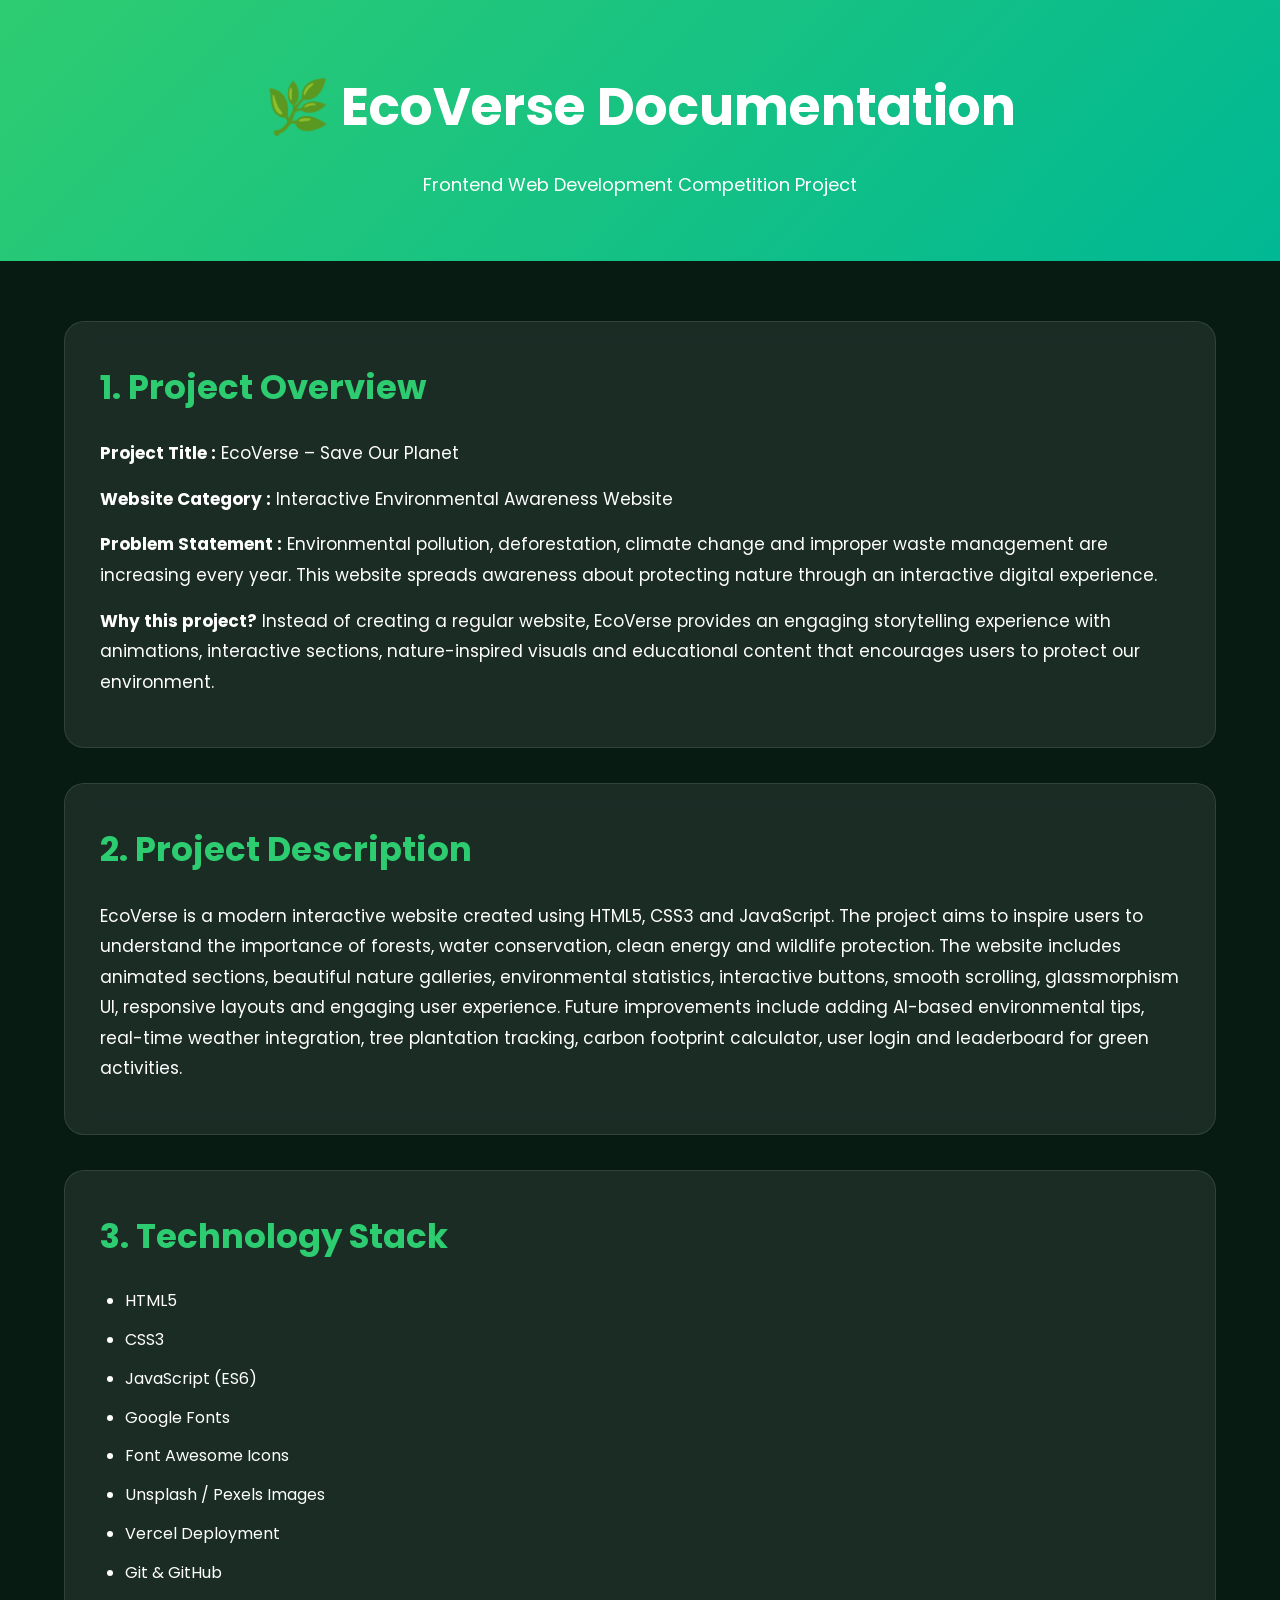
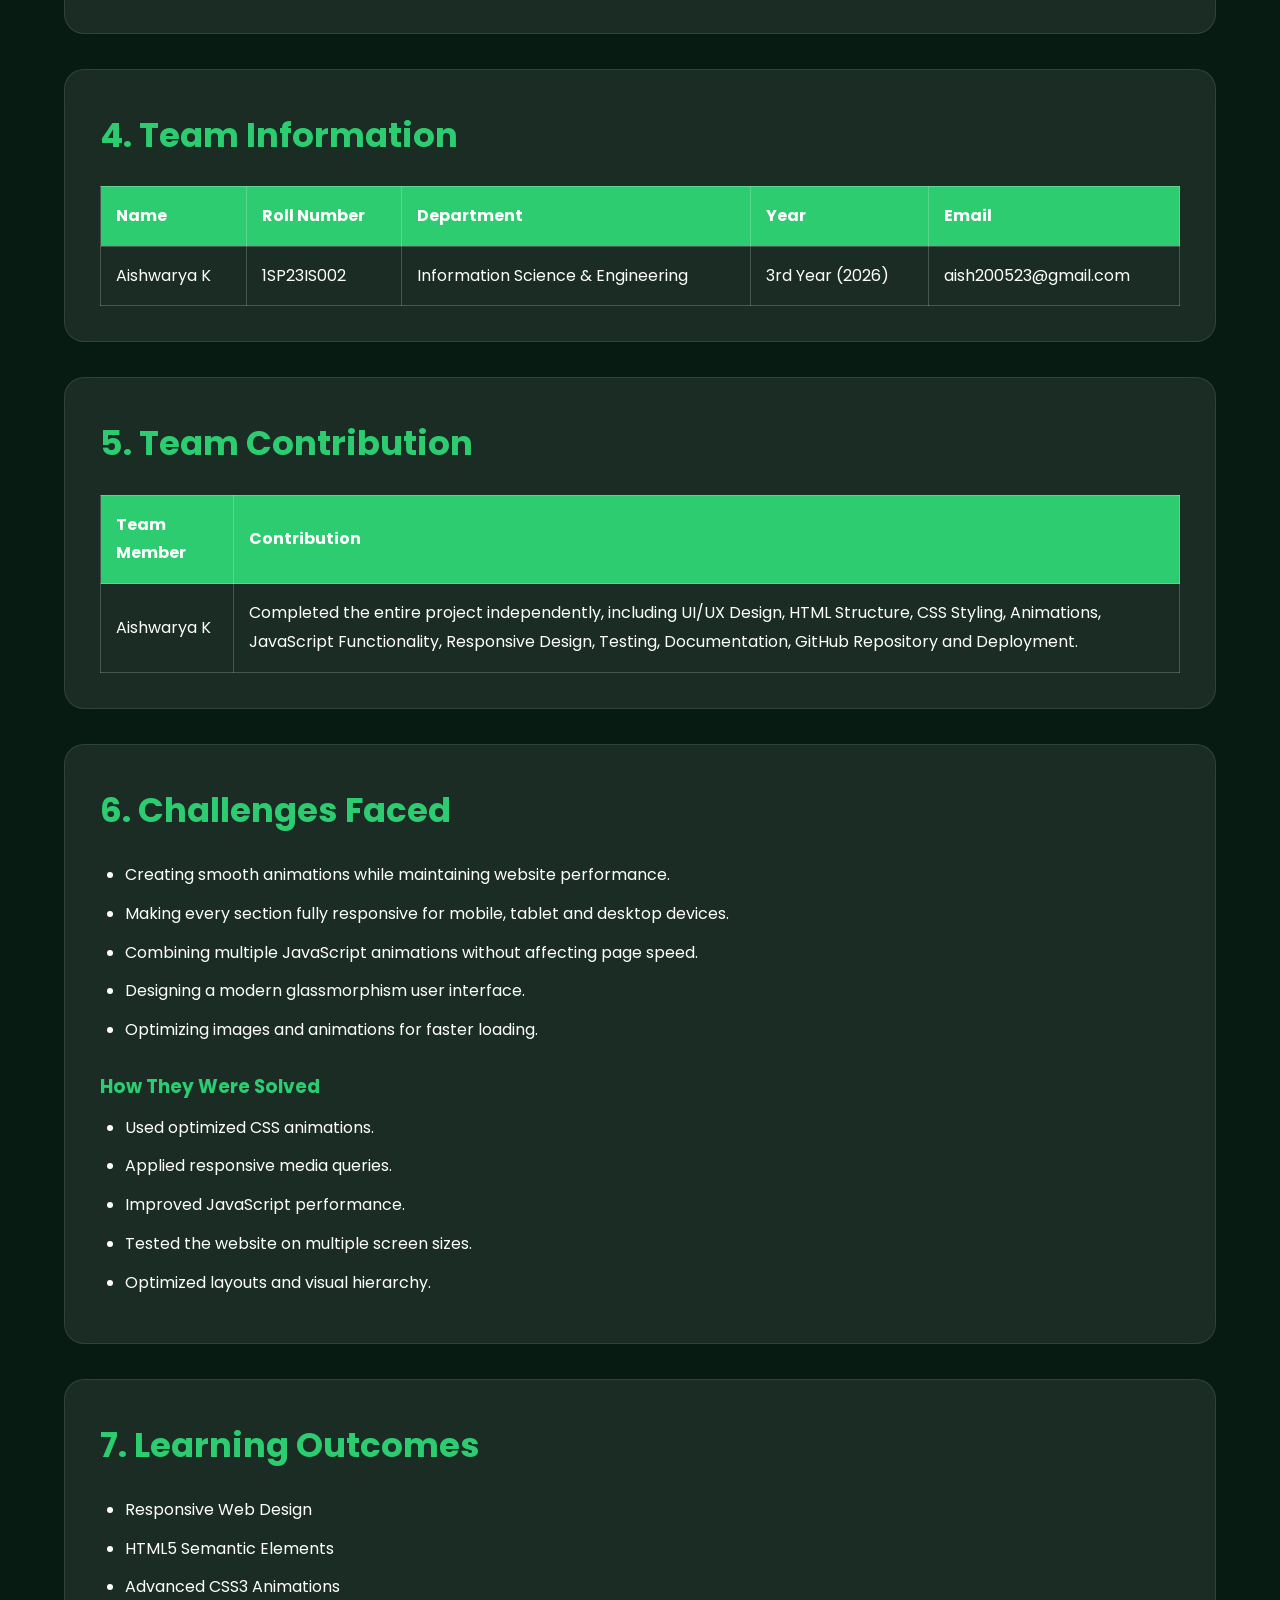
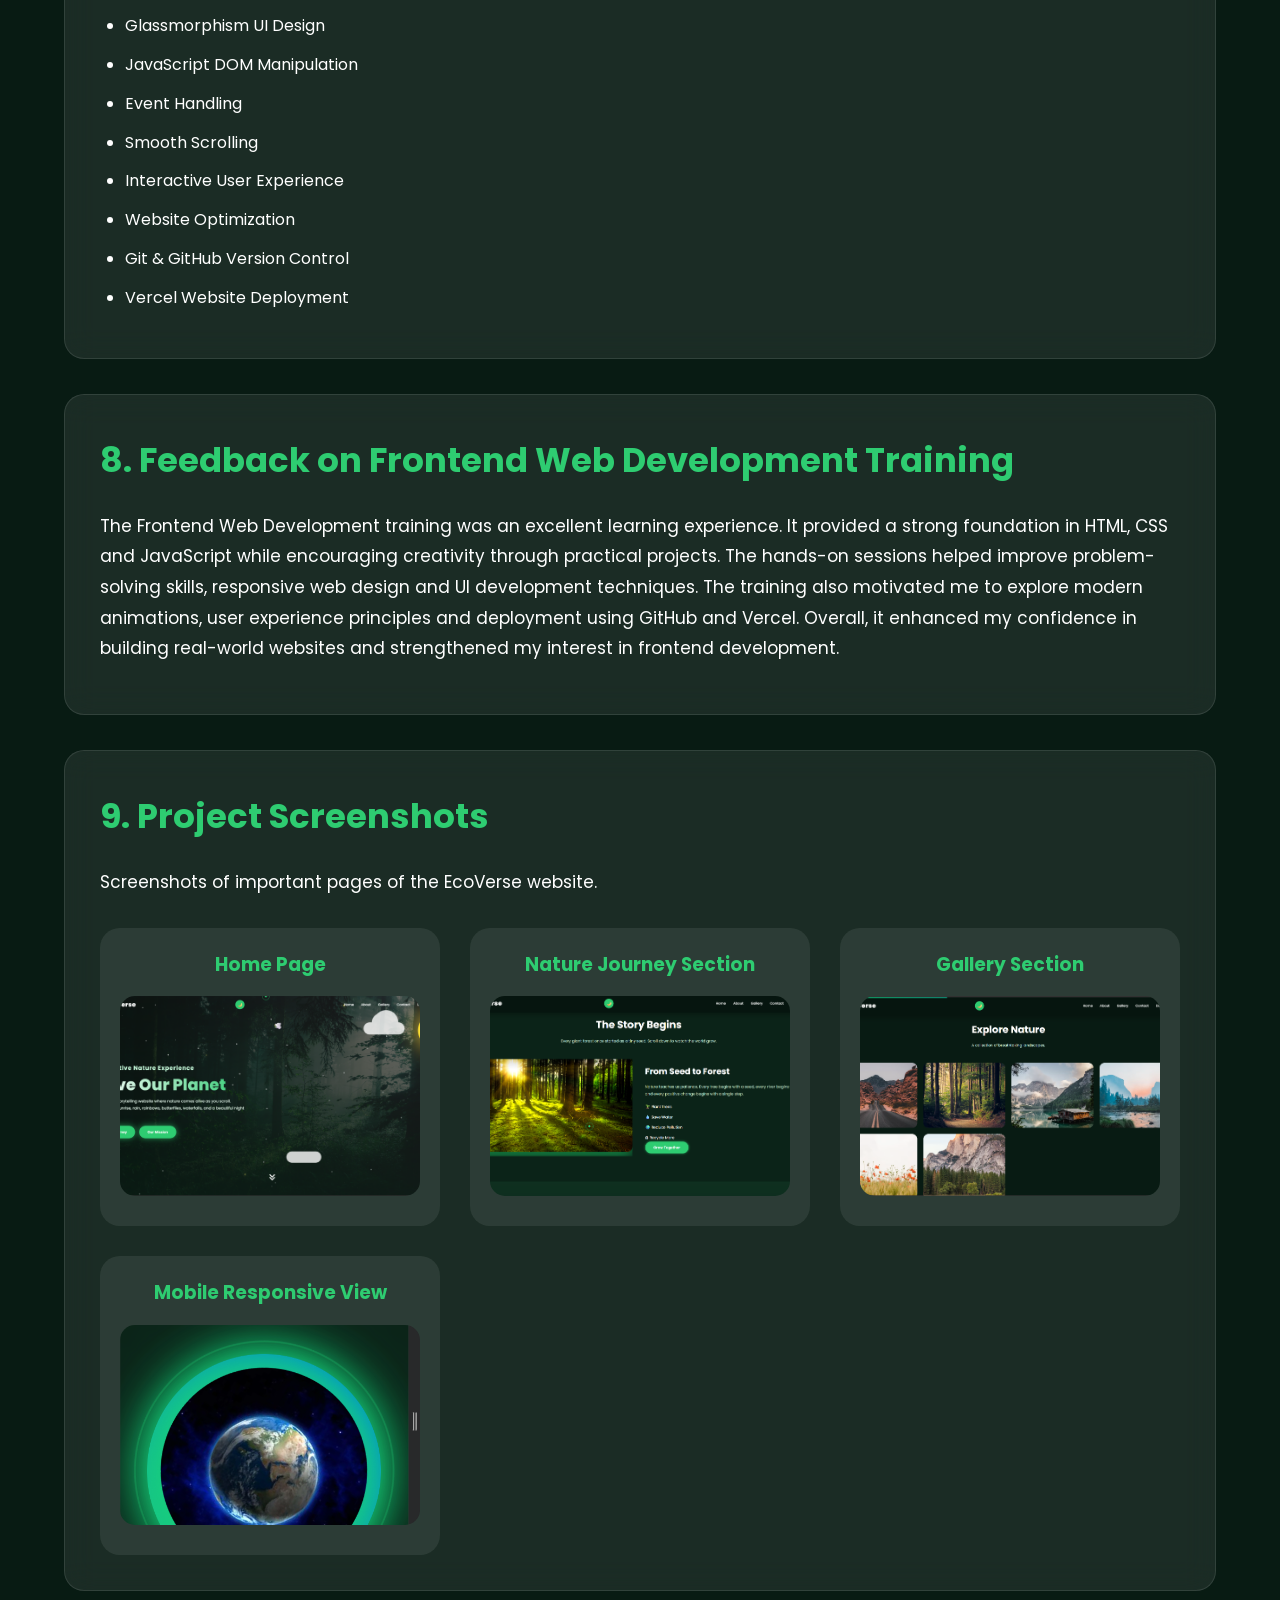
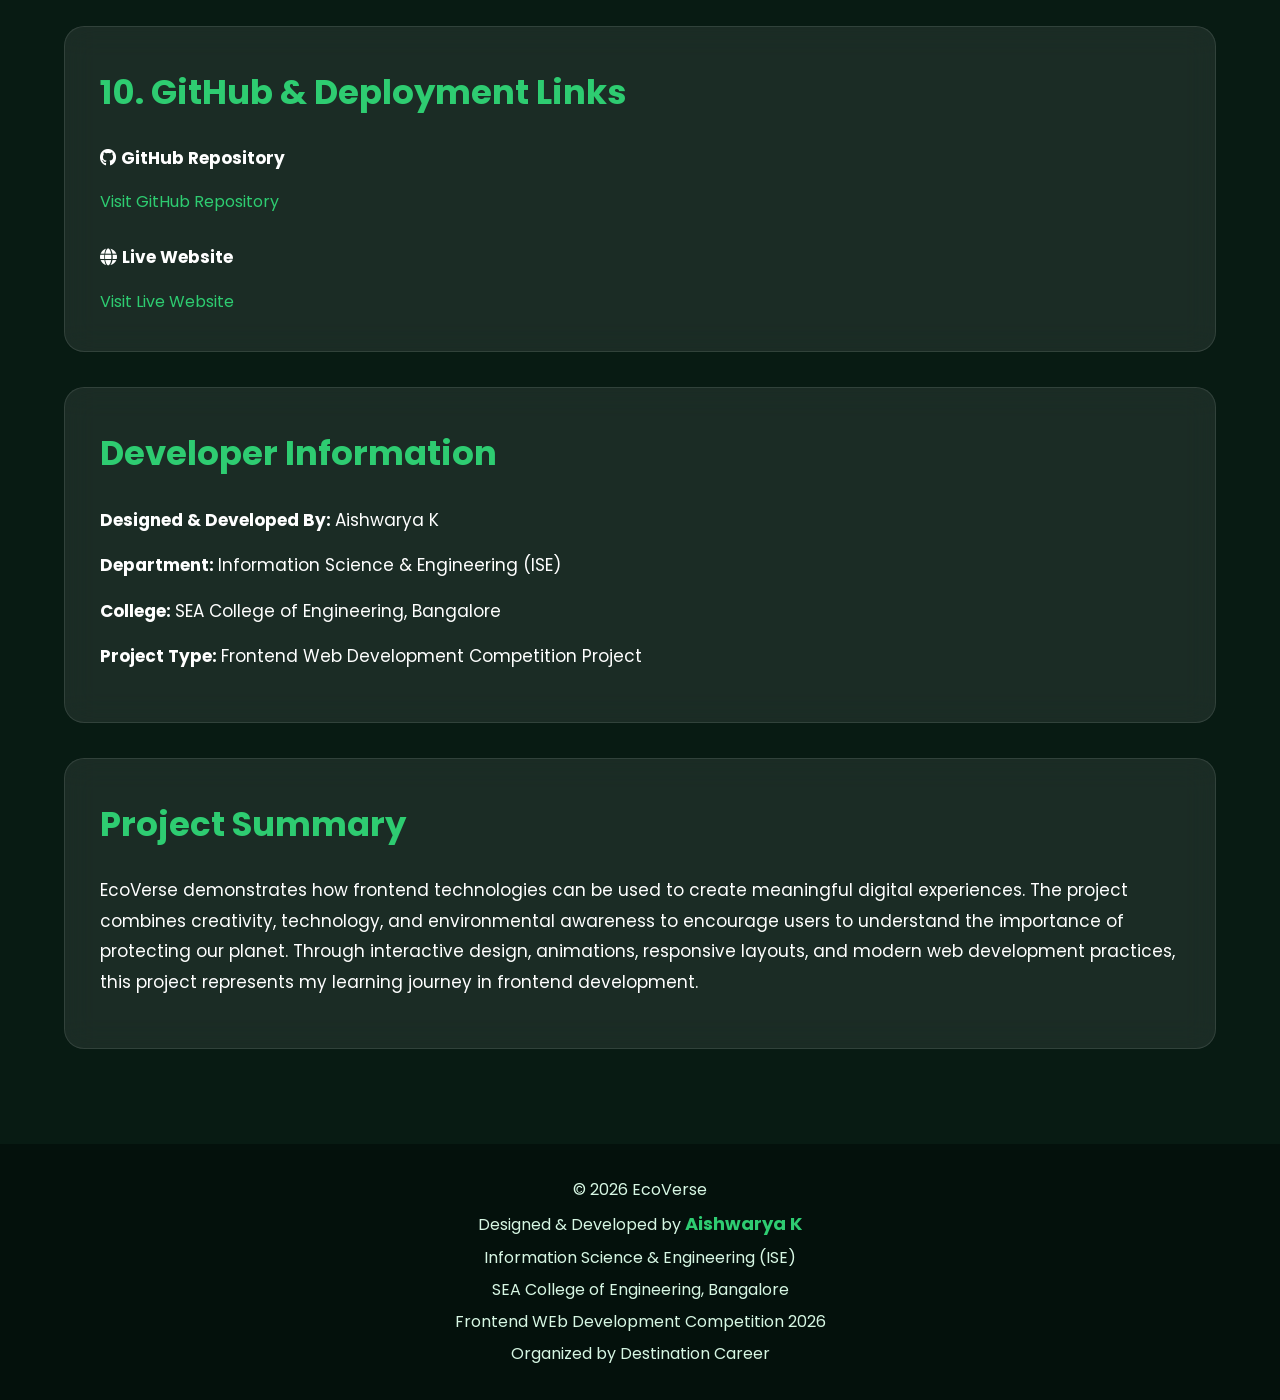
<file: documentation.html>
<!DOCTYPE html>
<html lang="en">

<head>

<meta charset="UTF-8">

<meta name="viewport"
content="width=device-width, initial-scale=1.0">

<title>EcoVerse Documentation</title>

<link rel="preconnect"
href="https://fonts.googleapis.com">

<link rel="preconnect"
href="https://fonts.gstatic.com"
crossorigin>

<link href="https://fonts.googleapis.com/css2?family=Poppins:wght@300;400;500;600;700;800&display=swap"
rel="stylesheet">

<link rel="stylesheet"
href="https://cdnjs.cloudflare.com/ajax/libs/font-awesome/6.7.2/css/all.min.css">

<style>

*{
margin:0;
padding:0;
box-sizing:border-box;
font-family:'Poppins',sans-serif;
}

body{
background:#081b13;
color:#fff;
line-height:1.8;
}

header{
background:linear-gradient(135deg,#2ecc71,#00b894);
padding:60px 20px;
text-align:center;
}

header h1{
font-size:52px;
margin-bottom:15px;
}

header p{
font-size:18px;
}

.container{
width:90%;
max-width:1200px;
margin:auto;
padding:60px 0;
}

.card{
background:rgba(255,255,255,.08);
backdrop-filter:blur(15px);
padding:35px;
margin-bottom:35px;
border-radius:20px;
border:1px solid rgba(255,255,255,.1);
}

.card h2{
color:#2ecc71;
margin-bottom:20px;
font-size:34px;
}

.card p{
font-size:17px;
margin-bottom:15px;
}

table{
width:100%;
border-collapse:collapse;
margin-top:20px;
}

table th,
table td{
border:1px solid rgba(255,255,255,.2);
padding:15px;
text-align:left;
}

table th{
background:#2ecc71;
color:#fff;
}

ul{
padding-left:25px;
}

li{
margin:10px 0;
}

a{
color:#2ecc71;
text-decoration:none;
}
/*==========================================
        SCREENSHOT SECTION
==========================================*/

.screenshot-grid{

display:grid;

grid-template-columns:repeat(auto-fit,minmax(280px,1fr));

gap:30px;

margin-top:30px;

}


.screenshot-grid div{

background:rgba(255,255,255,.08);

padding:20px;

border-radius:20px;

text-align:center;

transition:.4s;

}


.screenshot-grid div:hover{

transform:translateY(-10px);

background:rgba(46,204,113,.25);

}


.screenshot-grid h3{

margin-bottom:15px;

color:#2ecc71;

}


.screenshot-grid img{

width:100%;

height:200px;

object-fit:cover;

border-radius:15px;

}


/*==========================================
        FOOTER STYLE
==========================================*/

footer{

background:#04110c;

text-align:center;

padding:35px 20px;

color:#d7f7e4;

font-size:16px;

line-height:2;

}


footer strong{

color:#2ecc71;

font-size:18px;

}


/*==========================================
        DOCUMENTATION RESPONSIVE
==========================================*/


@media(max-width:768px){

header h1{

font-size:36px;

}


.container{

width:92%;

}


.card{

padding:25px;

}


.card h2{

font-size:28px;

}


table{

font-size:14px;

display:block;

overflow-x:auto;

}


.screenshot-grid{

grid-template-columns:1fr;

}

}

footer{
text-align:center;
padding:30px;
background:#04110c;
}


</style>

</head>

<body>

<header>

<h1>🌿 EcoVerse Documentation</h1>

<p>
Frontend Web Development Competition Project
</p>

</header>

<div class="container">

<div class="card">

<h2>1. Project Overview</h2>

<p><strong>Project Title :</strong> EcoVerse – Save Our Planet</p>

<p><strong>Website Category :</strong> Interactive Environmental Awareness Website</p>

<p>

<strong>Problem Statement :</strong>

Environmental pollution, deforestation,
climate change and improper waste management
are increasing every year.
This website spreads awareness about
protecting nature through an interactive
digital experience.

</p>

<p>

<strong>Why this project?</strong>

Instead of creating a regular website,
EcoVerse provides an engaging storytelling
experience with animations,
interactive sections,
nature-inspired visuals and educational
content that encourages users to protect
our environment.

</p>

</div>

<div class="card">

<h2>2. Project Description</h2>

<p>

EcoVerse is a modern interactive website
created using HTML5,
CSS3 and JavaScript.
The project aims to inspire users to
understand the importance of forests,
water conservation,
clean energy and wildlife protection.

The website includes animated sections,
beautiful nature galleries,
environmental statistics,
interactive buttons,
smooth scrolling,
glassmorphism UI,
responsive layouts and engaging user
experience.

Future improvements include adding AI-based
environmental tips,
real-time weather integration,
tree plantation tracking,
carbon footprint calculator,
user login and leaderboard for green
activities.

</p>

</div>

<div class="card">

<h2>3. Technology Stack</h2>

<ul>

<li>HTML5</li>

<li>CSS3</li>

<li>JavaScript (ES6)</li>

<li>Google Fonts</li>

<li>Font Awesome Icons</li>

<li>Unsplash / Pexels Images</li>

<li>Vercel Deployment</li>

<li>Git & GitHub</li>

</ul>

</div>
<div class="card">

<h2>4. Team Information</h2>

<table>

<tr>

<th>Name</th>

<th>Roll Number</th>

<th>Department</th>

<th>Year</th>

<th>Email</th>

</tr>

<tr>

<td>Aishwarya K</td>

<td>1SP23IS002</td>

<td>Information Science & Engineering</td>

<td>3rd Year (2026)</td>

<td>aish200523@gmail.com</td>

</tr>

</table>

</div>

<div class="card">

<h2>5. Team Contribution</h2>

<table>

<tr>

<th>Team Member</th>

<th>Contribution</th>

</tr>

<tr>

<td>Aishwarya K</td>

<td>

Completed the entire project independently,
including UI/UX Design,
HTML Structure,
CSS Styling,
Animations,
JavaScript Functionality,
Responsive Design,
Testing,
Documentation,
GitHub Repository and Deployment.

</td>

</tr>

</table>

</div>

<div class="card">

<h2>6. Challenges Faced</h2>

<ul>

<li>
Creating smooth animations while maintaining website performance.
</li>

<li>
Making every section fully responsive for mobile, tablet and desktop devices.
</li>

<li>
Combining multiple JavaScript animations without affecting page speed.
</li>

<li>
Designing a modern glassmorphism user interface.
</li>

<li>
Optimizing images and animations for faster loading.
</li>

</ul>

<h3 style="margin-top:25px;color:#2ecc71;">
How They Were Solved
</h3>

<ul>

<li>Used optimized CSS animations.</li>

<li>Applied responsive media queries.</li>

<li>Improved JavaScript performance.</li>

<li>Tested the website on multiple screen sizes.</li>

<li>Optimized layouts and visual hierarchy.</li>

</ul>

</div>

<div class="card">

<h2>7. Learning Outcomes</h2>

<ul>

<li>Responsive Web Design</li>

<li>HTML5 Semantic Elements</li>

<li>Advanced CSS3 Animations</li>

<li>Glassmorphism UI Design</li>

<li>JavaScript DOM Manipulation</li>

<li>Event Handling</li>

<li>Smooth Scrolling</li>

<li>Interactive User Experience</li>

<li>Website Optimization</li>

<li>Git & GitHub Version Control</li>

<li>Vercel Website Deployment</li>

</ul>

</div>

<div class="card">

<h2>8. Feedback on Frontend Web Development Training</h2>

<p>

The Frontend Web Development training was an
excellent learning experience.
It provided a strong foundation in HTML, CSS
and JavaScript while encouraging creativity
through practical projects.
The hands-on sessions helped improve problem-
solving skills, responsive web design and UI
development techniques.

The training also motivated me to explore
modern animations, user experience principles
and deployment using GitHub and Vercel.
Overall, it enhanced my confidence in building
real-world websites and strengthened my
interest in frontend development.

</p>

</div>
<!--==================== PROJECT SCREENSHOTS ====================-->
<!--==================== PROJECT SCREENSHOTS ====================-->

<div class="card">

<h2>9. Project Screenshots</h2>

<p>
Screenshots of important pages of the EcoVerse website.
</p>


<div class="screenshot-grid">


<div>

<h3>Home Page</h3>

<img src="Home.png"
alt="EcoVerse Home Page">

</div>


<div>

<h3>Nature Journey Section</h3>

<img src="About.png"
alt="Nature Journey">

</div>


<div>

<h3>Gallery Section</h3>

<img src="gallrey.png"
alt="Gallery">

</div>


<div>

<h3>Mobile Responsive View</h3>

<img src="mobile.png"
alt="Mobile View">

</div>


</div>

</div>



<!--==================== GITHUB & DEPLOYMENT ====================-->

<div class="card">

<h2>10. GitHub & Deployment Links</h2>


<p>

<i class="fa-brands fa-github"></i>

<strong> GitHub Repository</strong>

</p>


<a href="YOUR_GITHUB_LINK"
target="_blank">

Visit GitHub Repository

</a>



<p style="margin-top:25px;">

<i class="fa-solid fa-globe"></i>

<strong> Live Website</strong>

</p>


<a href="YOUR_VERCEL_LINK"
target="_blank">

Visit Live Website

</a>


</div>



<!--==================== DEVELOPER DETAILS ====================-->

<div class="card">

<h2>Developer Information</h2>


<p>

<strong>
Designed & Developed By:
</strong>

Aishwarya K

</p>


<p>

<strong>
Department:
</strong>

Information Science & Engineering (ISE)

</p>


<p>

<strong>
College:
</strong>

SEA College of Engineering, Bangalore

</p>


<p>

<strong>
Project Type:
</strong>

Frontend Web Development Competition Project

</p>


</div>
<!--==================== LINKS ====================-->




<!--==================== PROJECT SUMMARY ====================-->

<div class="card">

<h2>Project Summary</h2>

<p>

EcoVerse demonstrates how frontend technologies
can be used to create meaningful digital
experiences. The project combines creativity,
technology, and environmental awareness to
encourage users to understand the importance
of protecting our planet.

Through interactive design, animations,
responsive layouts, and modern web development
practices, this project represents my learning
journey in frontend development.

</p>

</div>


</div>


<footer>

<p>
© 2026 EcoVerse
</p>

<p>
Designed & Developed by 
<strong>Aishwarya K</strong>
</p>

<p>
Information Science & Engineering (ISE)
</p>

<p>
SEA College of Engineering, Bangalore
</p>
<p>Frontend WEb Development Competition 2026</p>
<p>Organized by Destination Career</p>

</footer>
</body>
</html>
</file>
